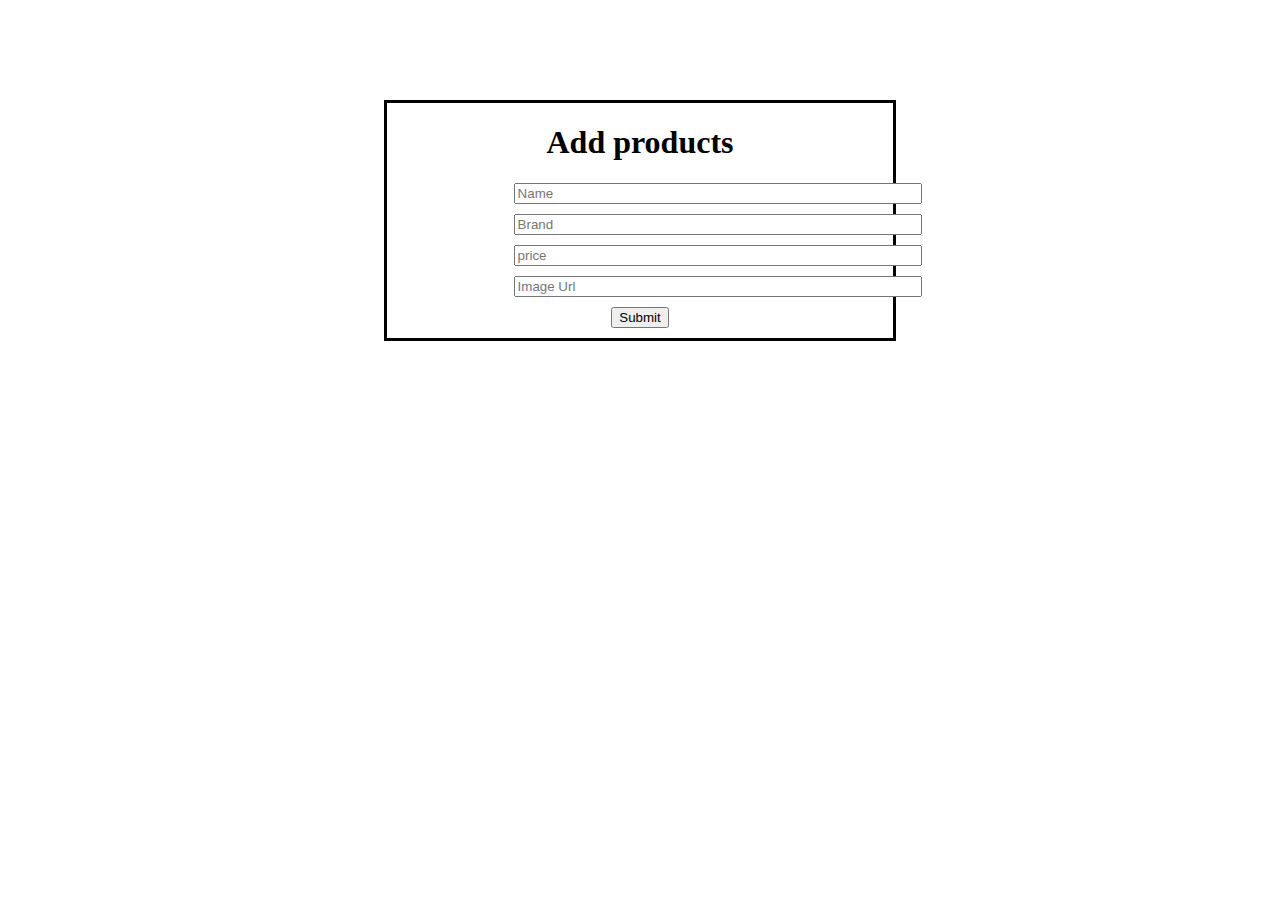
<file: AdminPage.html>
<!DOCTYPE html>
<html lang="en">
  <head>
    <meta charset="UTF-8" />
    <meta http-equiv="X-UA-Compatible" content="IE=edge" />
    <meta name="viewport" content="width=device-width, initial-scale=1.0" />
    <link rel="stylesheet" href="./styles/admin.css">
    <title>Admin Page</title>
    
  </head>
  <body>
   

   
    

    <div id="input_data">
      <h1>Add products</h1>
      <form action=""  id="product_form">
        <input type="text" id="product_name" placeholder="Name">
        <input type="text" id="product_brand" placeholder="Brand">
        <input type="text" id="product_price" placeholder="price">
        <input type="text" id="product_image" placeholder="Image Url">
        <input type="submit">


      </form>

      
    </div>
    <script src="./scripts/admin.js"></script>
  </body>
</html>
</file>
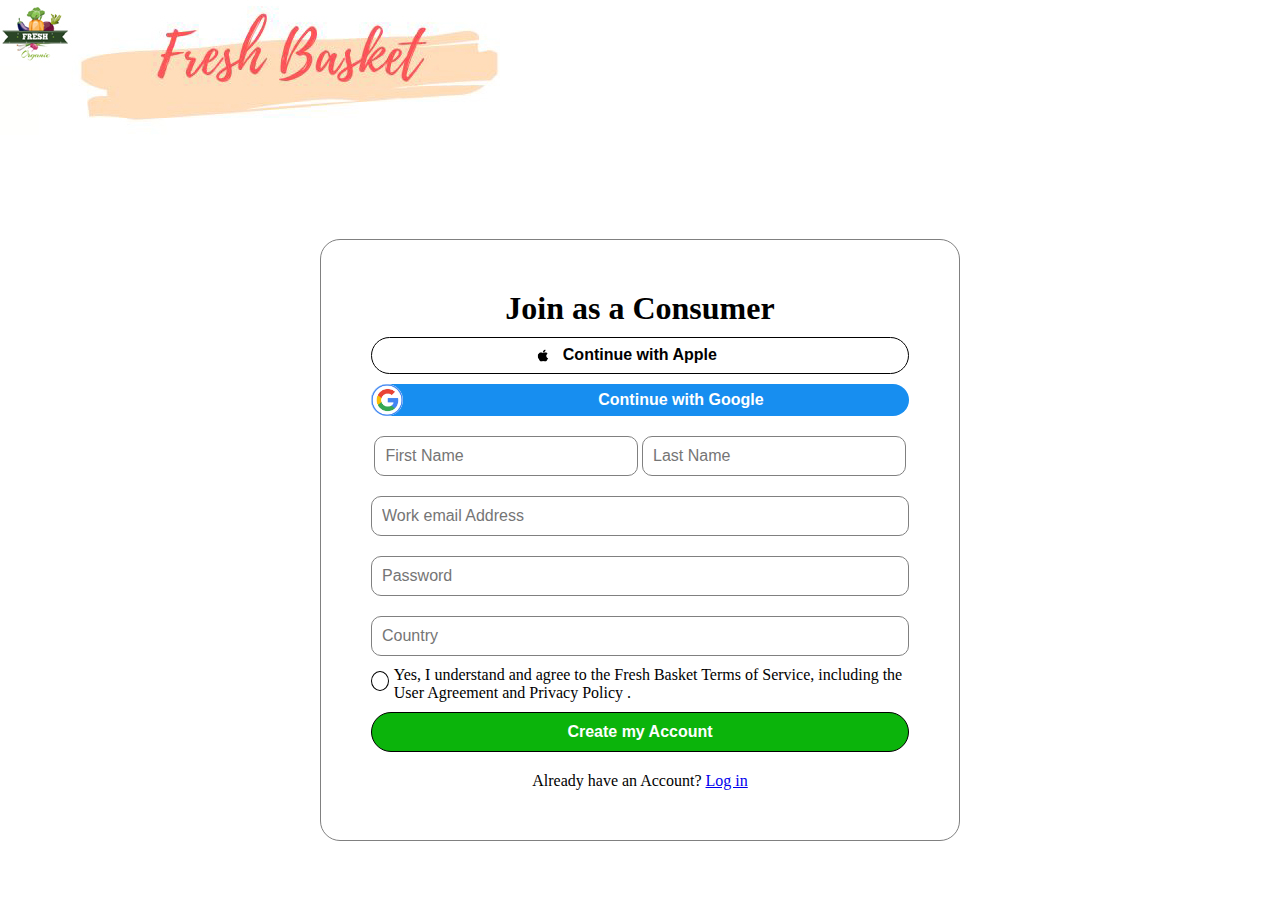
<file: consumer.html>
<!DOCTYPE html>
<html lang="en">
<head>
    <meta charset="UTF-8">
    <meta http-equiv="X-UA-Compatible" content="IE=edge">
    <meta name="viewport" content="width=device-width, initial-scale=1.0">
    <link rel="stylesheet" href="./styles/consumer.css">
    <!-- <link rel="stylesheet" href="./styles/footer.css"> -->
    <title>consumer signup</title>
</head>
<body>
    <div>
       <a href="./index.html"> <img src="./images/Fresh_Basket_Logo.jpg" alt=""></a>
    </div>
    <div id="rai_parent">
        <h1>Join as a Consumer</h1>
        <div id="rai_sg1">
            <button id="lg_apple"><img id="apple_png" src="[data-uri]" alt="">Continue with Apple</button>
            <button id="lg_google"><img id="google_png" src="[data-uri]" alt="">Continue with Google</button>
        </div>
        <div id="rai_sg2">
            <input type="text" placeholder="First Name" required id="firstname">
            <input type="text" placeholder="Last Name" required id="lastname">
        </div>
        <div id="rai_sg3">
            <input type="text" placeholder="Work email Address" required id="email">
            <input type="password" placeholder="Password" id="password">
            <input type="text" placeholder="Country" required id="country">
        </div>
        <div id="rai_sg4">
            <div id="r_checkbox"></div>
            <p>Yes, I understand and agree to the Fresh Basket Terms of Service, including the User Agreement and Privacy Policy .</p>
        </div>
        <button id="sgfr_btn">Create my Account</button>
        <p>Already have an Account? <a href="login.html">Log in</a> </p>
    </div>

    <footer></footer>
</body>
</html>
<!-- <script src="./scripts/footer.js" type="module"></script> -->
<script src="./scripts/consumer.js" type="module"></script>
</file>
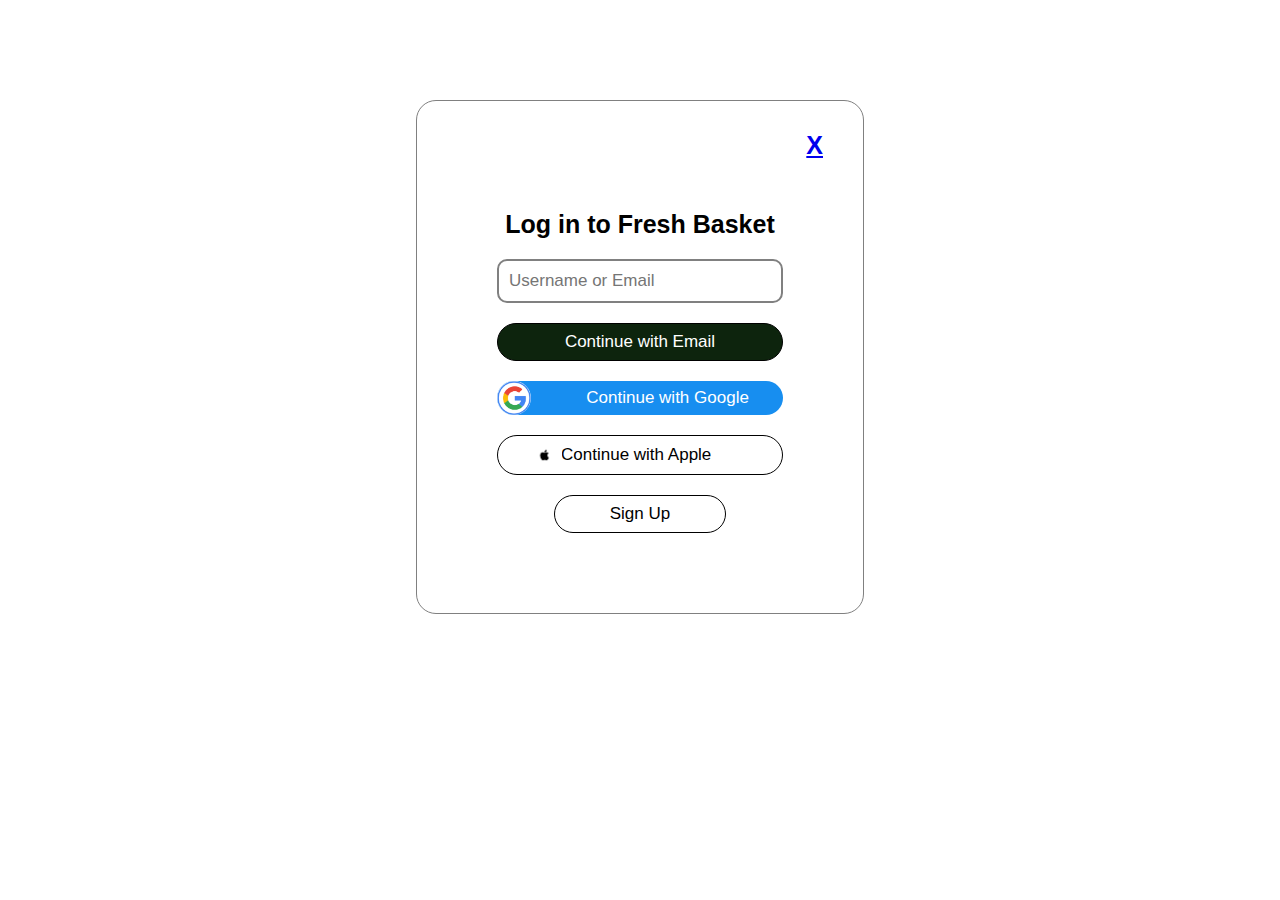
<file: login.html>
<!DOCTYPE html>
<html lang="en">
<head>
    <meta charset="UTF-8">
    <meta http-equiv="X-UA-Compatible" content="IE=edge">
    <meta name="viewport" content="width=device-width, initial-scale=1.0">
    <link rel="stylesheet" href="./styles/login.css">
    <title>login</title>
</head>
<body>
    
    <div id="lg_parent">
        <div style="border:0px solid;text-align: right;position: relative;top: -50px; right: -40px;">
            <a href="./index.html"><h1>X</h1></a>
             
        </div>
        
        <div>
            <h1>Log in to Fresh Basket</h1>
            <input type="text" placeholder="Username or Email" id="login_email">
            <button id="lg_email">Continue with Email</button>
            <button id="lg_google"><img id="google_png" src="[data-uri]" alt="">Continue with Google</button>
            <button id="lg_apple"><img id="apple_png" src="[data-uri]" alt="">Continue with Apple</button>
            <p></p>
            <button id="lg_signup">Sign Up</button>
        </div>
    </div>
</body>
</html>
<script src="./scripts/login.js"></script>
</file>
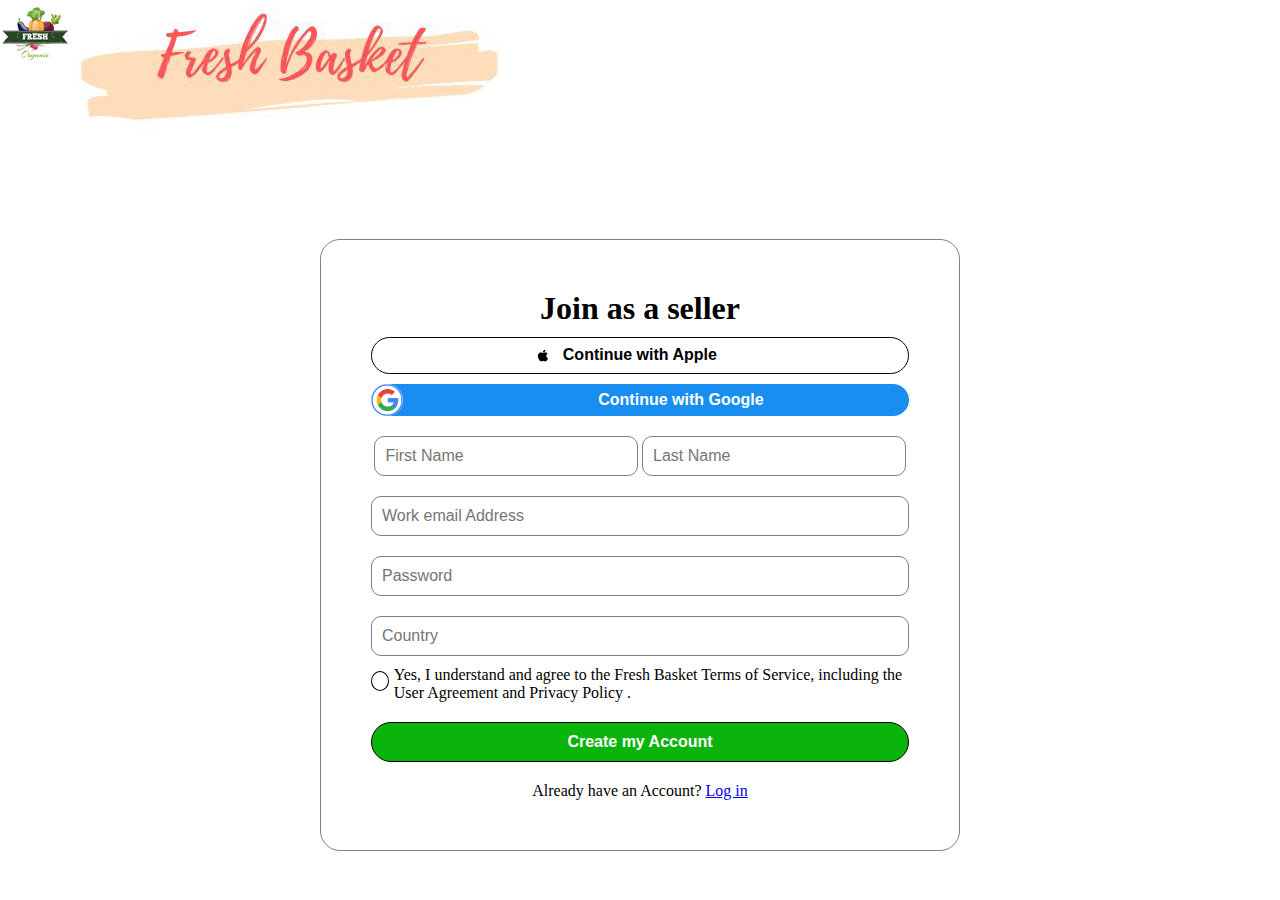
<file: seller.html>
<!DOCTYPE html>
<html lang="en">
<head>
    <meta charset="UTF-8">
    <meta http-equiv="X-UA-Compatible" content="IE=edge">
    <meta name="viewport" content="width=device-width, initial-scale=1.0">
    <link rel="stylesheet" href="./styles/seller.css">
    <title>seller signup</title>
</head>
<body>
    <div>
        <a href="./index.html"> <img src="./images/Fresh_Basket_Logo.jpg" alt=""></a>
     </div>
     
    <div id="rai_parent">
        <h1>Join as a seller</h1>
        <div id="rai_sg1">
            <button id="lg_apple"><img id="apple_png" src="[data-uri]" alt="">Continue with Apple</button>
            <button id="lg_google"><img id="google_png" src="[data-uri]" alt="">Continue with Google</button>
        </div>
        <div id="rai_sg2">
            <input type="text" placeholder="First Name" id="firstname">
            <input type="text" placeholder="Last Name" id="lastname">
        </div>
        <div id="rai_sg3">
            <input type="text" placeholder="Work email Address" id="email">
            <input type="password" placeholder="Password" id="password">
            <!-- <div id="message">
                <h3>Password must contain the following:</h3>
                <p id="letter" class="invalid">A <b>lowercase</b> letter</p>
                <p id="capital" class="invalid">A <b>capital (uppercase)</b> letter</p>
                <p id="number" class="invalid">A <b>number</b></p>
                <p id="length" class="invalid">Minimum <b>8 characters</b></p>
              </div> -->
            <input type="text" placeholder="Country" id="country">
        </div>
        <div id="rai_sg4">
            <span id="r_checkbox"></span>
            <p>Yes, I understand and agree to the Fresh Basket Terms of Service, including the User Agreement and Privacy Policy .</p>
        </div>
        <button id="sghr_btn">Create my Account</button>
        <p>Already have an Account? <a href="login.html">Log in</a> </p>
    </div>
</body>
</html>
<script src="./scripts/seller.js"></script>
</file>
<file: styles/admin.css>
#input_data{
        border: solid;
        text-align: center;
        width: 40%;
        margin: auto;
        margin-top: 100px;
      }
       
       #product_form{
        /* border: 1px solid; */
        width: 50%;
        margin: auto;
        
       }

       #product_form>input{
        display: block;
       
        margin: 10px auto;
        
       }

       input[type=text]{
        width: 400px;
        /* padding: 20px; */
        
       }
</file>
<file: styles/consumer.css>
*{
    margin: 0px;
    padding: 0px;
    box-sizing: border-box;
}
#rai_parent{
    width: 50%;
    border: 1px solid grey;
    margin: auto;
    text-align: center;
    margin-top: 100px;
    border-radius: 20px;
    padding: 50px;
}
button{
    width: 100%;
    padding: 5px;
    font-size: 16px;
    border-radius: 25px;
    margin-top: 10px;
    border: 1px solid black;
    cursor: pointer;
    background-color: white;
    font-weight: bold;
}
#lg_google{
    background-color: rgb(23, 142, 240);
    color: white;
    padding: 0px;
    display: flex;
    align-items: center;
    border: 0px;
}
#lg_apple{
    display: flex;
    align-items: center;
    justify-content: center;
    padding-right: 35px;
}
#google_png{
    width: 6%;
    border-radius: 100%;
    position: relative;
    margin-right: 195px;
}
#apple_png{
    width: 8%;
    position: relative;
    right: 10px;
    margin-right: -10px;
}
#rai_sg2>input{
    font-size: 16px;
    margin-top: 20px;
    margin-bottom: 10px;
    width: 49%;
    padding: 10px;
    border-radius: 10px;
    border: 1px solid grey;
}
#rai_sg3>input{
    font-size: 16px;
    margin-top: 10px;
    margin-bottom: 10px;
    width: 100%;
    padding: 10px;
    border-radius: 10px;
    border: 1px solid grey;
}
#sghr_btn{
    margin-bottom: 20px;
    margin-top: 20px;
}
#rai_sg4{
    display: flex;
    text-align: left;
}
#r_checkbox{
    border: 1px solid black;
    width: 25px;
    height: 20px;
    margin-top: 5px;
    border-radius: 50%;
    margin-right: 5px;
}
#sgfr_btn{
    color: white;
    background-color: rgb(11, 180, 11);
    padding: 10px;
    margin-bottom: 20px;
}
</file>
<file: styles/footer.css>
*{
    margin: 0px;
    padding: 0px;
    box-sizing: border-box;
}
footer{
    width: 89%;
    margin: auto;  
    margin-top: 20px;
}
#footer{
    display: flex;
    margin: auto;
    justify-content: space-between;
    align-items: center;
}
.d{
    display: flex;
    justify-content: space-between;
    align-items: center;
}
#icon{
    margin-left: 20px;
}
.fa-brands{
    font-size: 23px;
    color: gray;
}
#icon{
    display: flex;
    justify-content: space-evenly;
    gap: 20px;
}
#l_footer{
    display: flex;
    margin-top: 20px;
}
#l_footer>img{
    width: 2%;
}
#l_footer hr{
    margin-left: 15px;
    margin-right: 15px;
}
#hr1{
    margin-bottom: 10px ;
    margin-top: 20px;
}
#hr2{
    margin-bottom: 40px ;
    margin-top: 10px;
}
footer>div:first-child{
    background-color: rgb(250, 255, 255);
    padding: 10px 10px 0px 10px;
}
p{
    font-family: 'Lucida Sans', 'Lucida Sans Regular', 'Lucida Grande', 'Lucida Sans Unicode', Geneva, Verdana, sans-serif;
    font-size: 13px;
}
#m_footer{
    display: grid;
    grid-template-columns: repeat(5,1fr);
    margin-top: 50px;
}
#m_footer>div:first-child>img{
        width: 70%;
}
#m_footer>div>input{
    padding: 15px;
    width: 80%;
    font-size: 16px;
}
#m_footer>div>button{
    padding: 10px 20px;
    border: 0px;
    background-color: rgb(62, 192, 62);
    color: white;
    margin-top:10px;
}
#m_footer>div:last-child{
    margin-left: -70px;
}
h3{
    margin-bottom: 10px;
}
h5{
    margin-bottom: 20px;
}
</file>
<file: styles/login.css>
*{
    margin: 0px;
    padding: 0px;
    box-sizing: border-box;
}
#lg_parent{
    border: 1px solid grey;
    width: 35%;
    margin: auto;
    margin-top: 100px;
    padding: 80px;
    text-align: center;
    border-radius: 20px;
}
h1{
    font-family:'Lucida Sans', 'Lucida Sans Regular', 'Lucida Grande', 'Lucida Sans Unicode', Geneva, Verdana, sans-serif;
    font-size: 25px;
}
button{
    width: 100%;
    padding: 8px;
    font-size: 17px;
    border-radius: 25px;
    margin-top: 20px;
    border: 1px solid black;
    cursor: pointer;
    background-color: white;
}
input{
    width: 100%;
    padding: 10px;
    font-size: 17px;
    margin-top: 20px;
    border-radius: 10px;
    border: 2px solid grey;
}
#lg_email{
    background-color: rgb(13, 36, 13);
    color: white;
}
#lg_google{
    background-color: rgb(23, 142, 240);
    color: white;
    padding: 0px;
    display: flex;
    align-items: center;
    border: 0px;
}
#lg_apple{
    display: flex;
    align-items: center;
    justify-content: center;
    padding-right: 40px;
}
#lg_signup{
    width: 60%;
}
#google_png{
    width: 12%;
    border-radius: 100%;
    position: relative;
    margin-right: 55px;
}
#apple_png{
    width: 15%;
    position: relative;
    right: 10px;
    margin-right: -11px;
}
</file>
<file: styles/seller.css>
*{
    margin: 0px;
    padding: 0px;
    box-sizing: border-box;
}
#rai_parent{
    width: 50%;
    border: 1px solid grey;
    margin: auto;
    text-align: center;
    margin-top: 100px;
    border-radius: 20px;
    padding: 50px;
}
button{
    width: 100%;
    padding: 5px;
    font-size: 16px;
    border-radius: 25px;
    margin-top: 10px;
    border: 1px solid black;
    cursor: pointer;
    background-color: white;
    font-weight: bold;
}
#lg_google{
    background-color: rgb(23, 142, 240);
    color: white;
    padding: 0px;
    display: flex;
    align-items: center;
    border: 0px;
}
#lg_apple{
    display: flex;
    align-items: center;
    justify-content: center;
    padding-right: 35px;
}
#google_png{
    width: 6%;
    border-radius: 100%;
    position: relative;
    margin-right: 195px;
}
#apple_png{
    width: 8%;
    position: relative;
    right: 10px;
    margin-right: -10px;
}
#rai_sg2>input{
    font-size: 16px;
    margin-top: 20px;
    margin-bottom: 10px;
    width: 49%;
    padding: 10px;
    border-radius: 10px;
    border: 1px solid grey;
}
#rai_sg3>input{
    font-size: 16px;
    margin-top: 10px;
    margin-bottom: 10px;
    width: 100%;
    padding: 10px;
    border-radius: 10px;
    border: 1px solid grey;
}
#sghr_btn{
    margin-bottom: 20px;
    margin-top: 20px;
}
#rai_sg4{
    display: flex;
    text-align: left;
}
#r_checkbox{
    border: 1px solid black;
    width: 25px;
    height: 20px;
    margin-top: 5px;
    border-radius: 50%;
    margin-right: 5px;
}
#sghr_btn{
    color: white;
    background-color: rgb(11, 180, 11);
    padding: 10px;
}
/* #message{
    display: grid;
    grid-template-columns: repeat(5,1fr);
}
#message>h3{
    /* grid-area: 1/1/6/2; */
</file>
